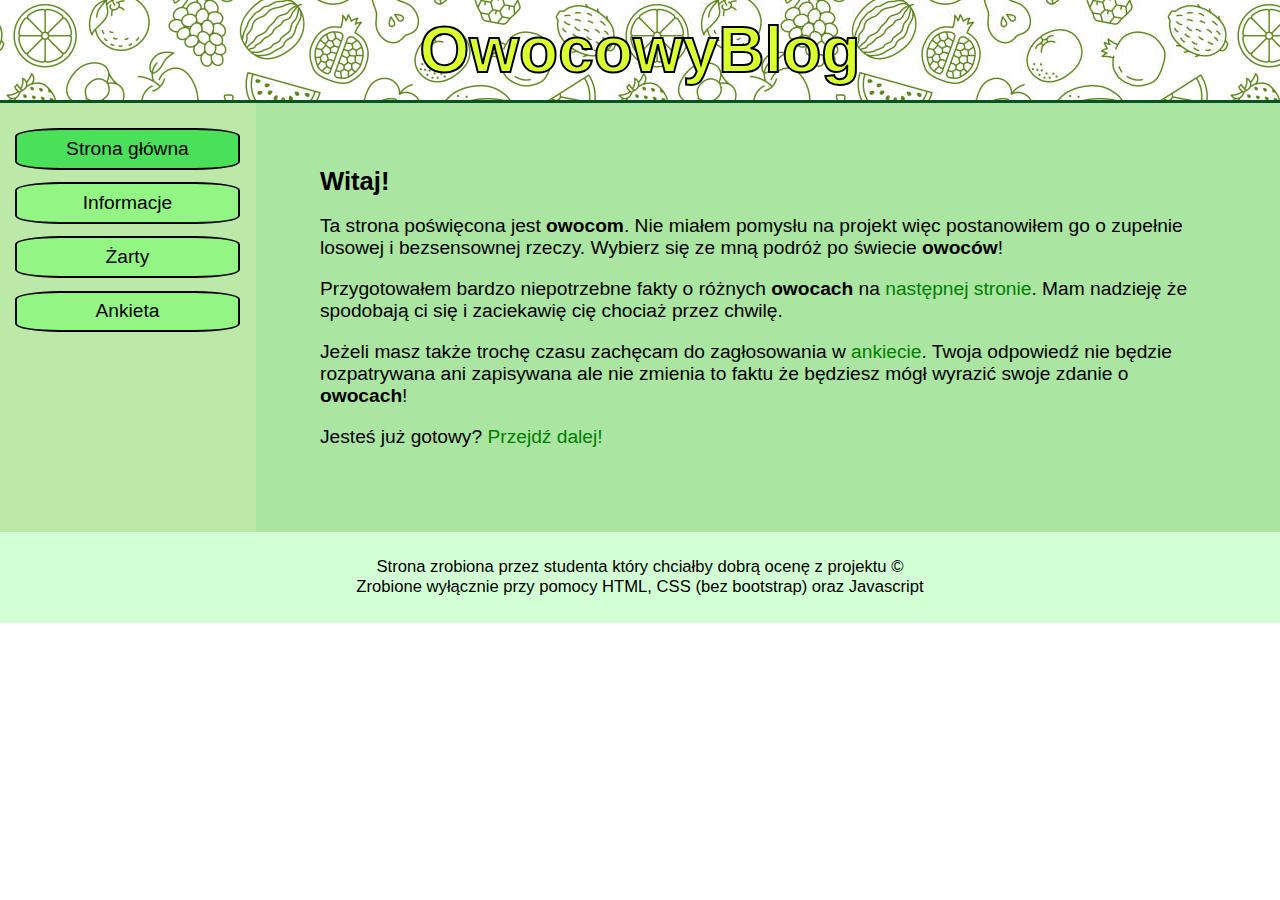
<file: index.html>
<!DOCTYPE html>
<html lang="en">
<head>
    <meta charset="UTF-8">
    <meta name="viewport" content="width=device-width, initial-scale=1.0">
    <link rel="icon" type="image/x-icon" href="img/icon.ico">
    <link rel="stylesheet" href="styles.css">
    <title>OwocowyBlog</title>
</head>
<body>
    
    <header>
        <b>OwocowyBlog</b>
    </header>
    <section class="flex-container">
        <nav>
            <ul>
                <a href="index.html">
                    <li class="nav-active">
                        Strona główna
                    </li>
                </a>
                <a href="info.html">
                    <li>
                        Informacje
                    </li>
                </a>
                <a href="zarty.html">
                    <li>
                        Żarty
                    </li>
                </a>
                <a href="ankieta.html">
                    <li>
                        Ankieta
                    </li>
                </a>
            </ul>
        </nav>
        <article>
            <h1>Witaj!</h1>
            <p>
                Ta strona poświęcona jest <b>owocom</b>. 
                Nie miałem pomysłu na projekt więc postanowiłem go o zupełnie losowej i bezsensownej rzeczy. 
                Wybierz się ze mną podróż po świecie <b>owoców</b>!
            </p>
            <p>
                Przygotowałem bardzo niepotrzebne fakty o różnych <b>owocach</b> na 
                <a href="info.html">następnej stronie</a>. 
                Mam nadzieję że spodobają ci się i zaciekawię cię chociaż przez chwilę.
            </p>
            <p>
                Jeżeli masz także trochę czasu zachęcam do zagłosowania w 
                <a href="ankieta.html">ankiecie</a>.
                Twoja odpowiedź nie będzie rozpatrywana ani zapisywana ale nie zmienia to faktu że będziesz mógł wyrazić swoje zdanie o <b>owocach</b>!
            </p>
            <p>
                Jesteś już gotowy?
                <a href="info.html">Przejdź dalej!</a>
            </p>
        </article>
    </section>
    <footer>
        Strona zrobiona przez studenta który chciałby dobrą ocenę z projektu &copy;<br>
        Zrobione wyłącznie przy pomocy HTML, CSS (bez bootstrap) oraz Javascript
    </footer>
</body>
</html>
</file>
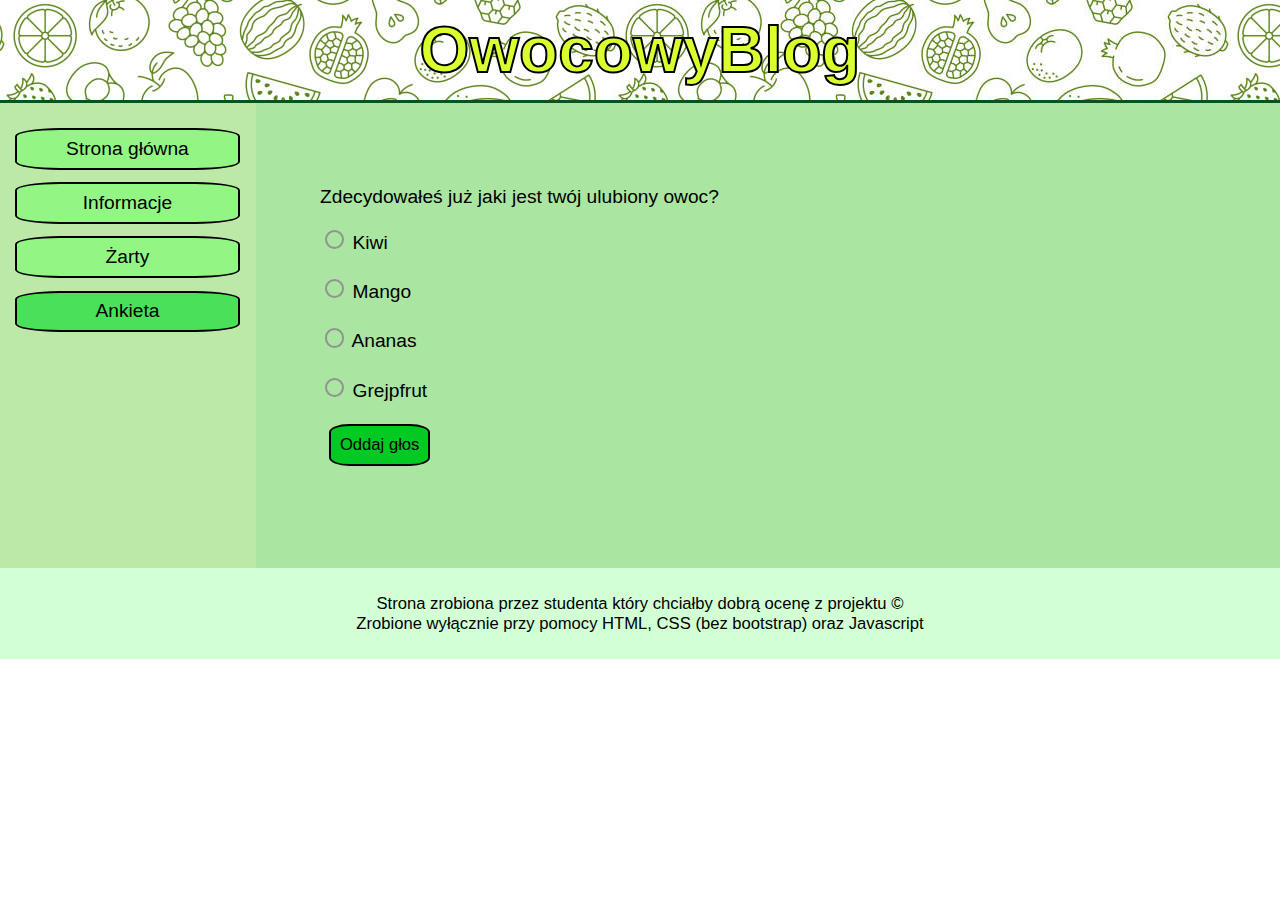
<file: ankieta.html>
<!DOCTYPE html>
<html lang="en">
<head>
    <meta charset="UTF-8">
    <meta name="viewport" content="width=device-width, initial-scale=1.0">
    <link rel="icon" type="image/x-icon" href="img/icon.ico">
    <link rel="stylesheet" href="styles.css">
    <title>OwocowyBlog</title>
</head>
<body>
    
    <header>
        <b>OwocowyBlog</b>
    </header>
    <section class="flex-container">
        <nav>
            <ul>
                <a href="index.html">
                    <li>
                        Strona główna
                    </li>
                </a>
                <a href="info.html">
                    <li>
                        Informacje
                    </li>
                </a>
                <a href="zarty.html">
                    <li>
                        Żarty
                    </li>
                </a>
                <a href="ankieta.html">
                    <li class="nav-active">
                        Ankieta
                    </li>
                </a>
            </ul>
        </nav>
        <article>
            <div id="form">
                <p>Zdecydowałeś już jaki jest twój ulubiony owoc?</p>
                <label class="radio">
                    <input type="radio" name="fruit-selection" id="radio1">
                    Kiwi
                </label><br>
                
                <label class="radio">
                    <input type="radio" name="fruit-selection" id="radio2">
                    Mango
                </label><br>

                <label class="radio">
                    <input type="radio" name="fruit-selection" id="radio3">
                    Ananas
                </label><br>

                <label class="radio">
                    <input type="radio" name="fruit-selection" id="radio4">
                    Grejpfrut
                </label><br>

                <button class="submit-button" onclick="verifyForm()">Oddaj głos</button>
            </div>

            <p id="notShow">
                Dziękuję za wypełnienie ankiety!!! Twój wybór to 
                <b id="formDone"></b>
            </p>
        </article>
        <script>
            function formDone(){
                document.getElementById("notShow").style.opacity = 1;
                document.getElementById("form").style.opacity = 0;
                document.getElementById("form").style.height = 0;
            }
            function verifyForm(){
                if(document.getElementById("radio1").checked){
                    formDone();
                    document.getElementById("formDone").innerHTML = "Kiwi"
                }
                else if(document.getElementById("radio2").checked){
                    formDone();
                    document.getElementById("formDone").innerHTML = "Mango"
                }
                else if(document.getElementById("radio3").checked){
                    formDone();
                    document.getElementById("formDone").innerHTML = "Ananas"
                }
                else if(document.getElementById("radio4").checked){
                    formDone();
                    document.getElementById("formDone").innerHTML = "Grejpfrut"
                }
                else{
                    alert("Najpierw wybierz owoc!")
                }
            }
        </script>
    </section>
    <footer>
        Strona zrobiona przez studenta który chciałby dobrą ocenę z projektu &copy;<br>
        Zrobione wyłącznie przy pomocy HTML, CSS (bez bootstrap) oraz Javascript
    </footer>
</body>
</html>
</file>
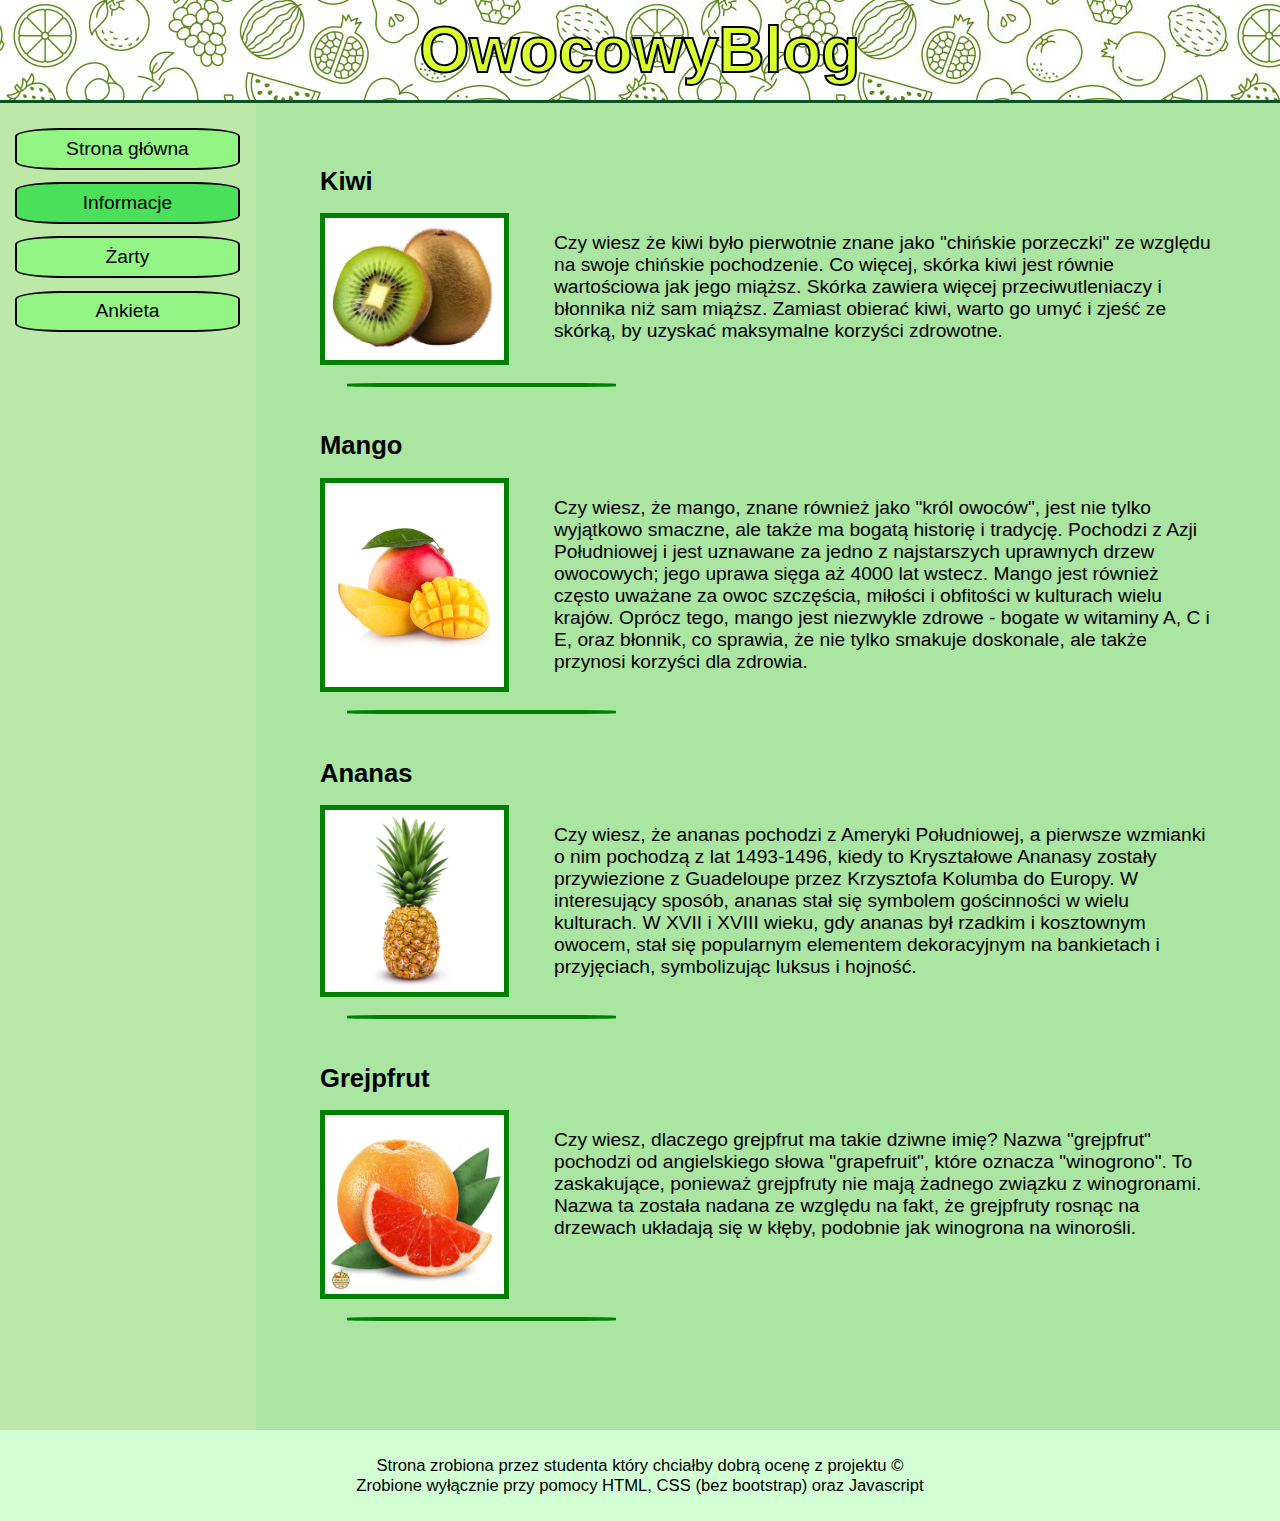
<file: info.html>
<!DOCTYPE html>
<html lang="en">
<head>
    <meta charset="UTF-8">
    <meta name="viewport" content="width=device-width, initial-scale=1.0">
    <link rel="icon" type="image/x-icon" href="img/icon.ico">
    <link rel="stylesheet" href="styles.css">
    <title>OwocowyBlog</title>
</head>
<body>
    
    <header>
        <b>OwocowyBlog</b>
    </header>
    <section class="flex-container">
        <nav>
            <ul>
                <a href="index.html">
                    <li>
                        Strona główna
                    </li>
                </a>
                <a href="info.html">
                    <li class="nav-active">
                        Informacje
                    </li>
                </a>
                <a href="zarty.html">
                    <li>
                        Żarty
                    </li>
                </a>
                <a href="ankieta.html">
                    <li>
                        Ankieta
                    </li>
                </a>
            </ul>
        </nav>
        <article>
            <h1>Kiwi</h1>
            <div class="flex-container fruit-section">
                <img src="img/kiwi.jpg">
                <p>
                    Czy wiesz że kiwi było pierwotnie znane jako "chińskie porzeczki" ze względu na swoje chińskie pochodzenie.
                    Co więcej, skórka kiwi jest równie wartościowa jak jego miąższ. Skórka zawiera więcej przeciwutleniaczy i błonnika niż sam miąższ. 
                    Zamiast obierać kiwi, warto go umyć i zjeść ze skórką, by uzyskać maksymalne korzyści zdrowotne.
                </p>
            </div>
            <div class="divider"></div>
            <h1>Mango</h1>
            <div class="flex-container fruit-section">
                <img src="img/mango.jpg">
                <p>
                    Czy wiesz, że mango, znane również jako "król owoców", jest nie tylko wyjątkowo smaczne, ale także ma bogatą historię i tradycję. 
                    Pochodzi z Azji Południowej i jest uznawane za jedno z najstarszych uprawnych drzew owocowych; jego uprawa sięga aż 4000 lat wstecz.
                    Mango jest również często uważane za owoc szczęścia, miłości i obfitości w kulturach wielu krajów. 
                    Oprócz tego, mango jest niezwykle zdrowe - bogate w witaminy A, C i E, oraz błonnik, co sprawia, że nie tylko smakuje doskonale, 
                    ale także przynosi korzyści dla zdrowia. 
                </p>
            </div>
            <div class="divider"></div>
            <h1>Ananas</h1>
            <div class="flex-container fruit-section">
                <img src="img/ananas.jpg">
                <p>
                    Czy wiesz, że ananas pochodzi z Ameryki Południowej, a pierwsze wzmianki o nim pochodzą z lat 1493-1496, 
                    kiedy to Kryształowe Ananasy zostały przywiezione z Guadeloupe przez Krzysztofa Kolumba do Europy.
                    W interesujący sposób, ananas stał się symbolem gościnności w wielu kulturach. 
                    W XVII i XVIII wieku, gdy ananas był rzadkim i kosztownym owocem, stał się popularnym elementem dekoracyjnym na 
                    bankietach i przyjęciach, symbolizując luksus i hojność.
                </p>
            </div>
            <div class="divider"></div>
            <h1>Grejpfrut</h1>
            <div class="flex-container fruit-section">
                <img src="img/grejpfrut.jpg">
                <p>
                    Czy wiesz, dlaczego grejpfrut ma takie dziwne imię? Nazwa "grejpfrut" pochodzi od angielskiego słowa "grapefruit", 
                    które oznacza "winogrono". To zaskakujące, ponieważ grejpfruty nie mają żadnego związku z winogronami. 
                    Nazwa ta została nadana ze względu na fakt, że grejpfruty rosnąc na drzewach układają się w kłęby, podobnie jak winogrona na winorośli.
                </p>
            </div>
            <div class="divider"></div>
        </article>
    </section>
    <footer>
        Strona zrobiona przez studenta który chciałby dobrą ocenę z projektu &copy;<br>
        Zrobione wyłącznie przy pomocy HTML, CSS (bez bootstrap) oraz Javascript
    </footer>
</body>
</html>
</file>
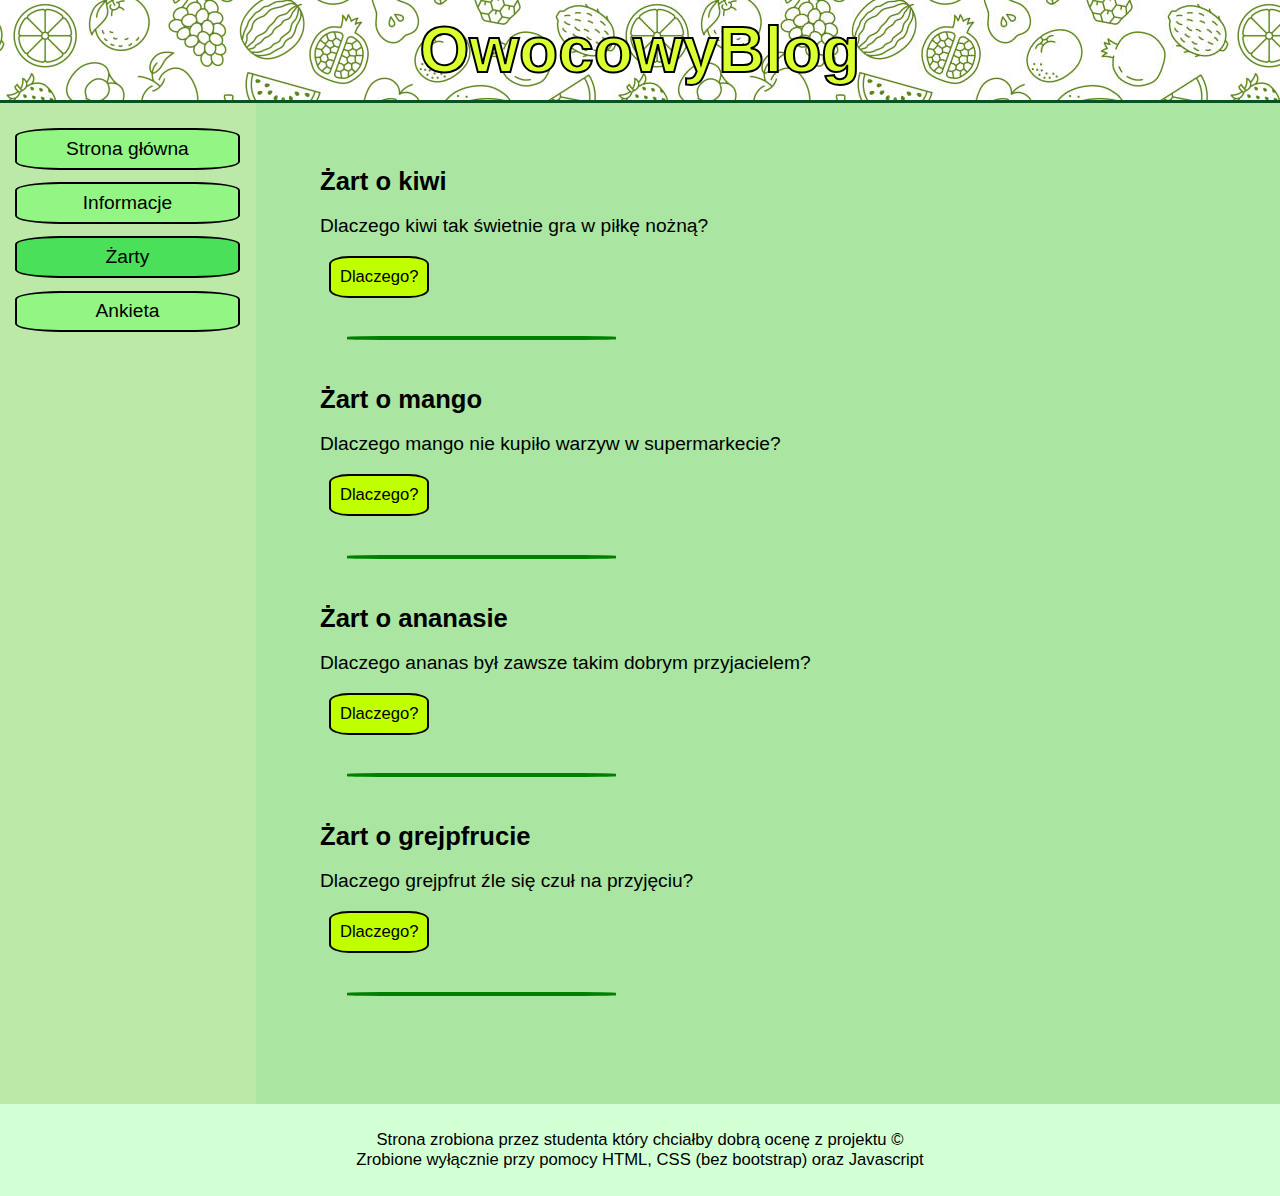
<file: zarty.html>
<!DOCTYPE html>
<html lang="en">
<head>
    <meta charset="UTF-8">
    <meta name="viewport" content="width=device-width, initial-scale=1.0">
    <link rel="icon" type="image/x-icon" href="img/icon.ico">
    <link rel="stylesheet" href="styles.css">
    <title>OwocowyBlog</title>
</head>
<body>
    
    <header>
        <b>OwocowyBlog</b>
    </header>
    <section class="flex-container">
        <nav>
            <ul>
                <a href="index.html">
                    <li>
                        Strona główna
                    </li>
                </a>
                <a href="info.html">
                    <li>
                        Informacje
                    </li>
                </a>
                <a href="zarty.html">
                    <li class="nav-active">
                        Żarty
                    </li>
                </a>
                <a href="ankieta.html">
                    <li>
                        Ankieta
                    </li>
                </a>
            </ul>
        </nav>
        <article>
            <script>
                function showText(num){
                    document.querySelector("#pun".concat('', num.toString())).style.opacity = 1;
                    document.querySelector("#pun".concat('', num.toString())).style.height = 'fit-content';

                    document.querySelector("#button".concat('', num.toString())).style.opacity = 0.6;
                    document.querySelector("#button".concat('', num.toString()).concat('', ":hover")).style.backgroundColor = 'rgb(191, 255, 0)';
                    document.querySelector("#button".concat('', num.toString()).concat('', ":hover")).style.cursor = 'default';
                }
            </script>

            <h1>Żart o kiwi</h1>
            <div class="jokes-section">
                <p>Dlaczego kiwi tak świetnie gra w piłkę nożną?</p>
                <button onclick="showText(1)" id="button1">Dlaczego?</button>
                <p id="pun1" class="pun">Bo zawsze "wykiwi" wszystkich przeciwników!</p>
            </div>
            <div class="divider"></div>
            <h1>Żart o mango</h1>
            <div class="jokes-section">
                <p>Dlaczego mango nie kupiło warzyw w supermarkecie?</p>
                <button onclick="showText(2)" id="button2">Dlaczego?</button>
                <p id="pun2" class="pun">Bo już miało pełno witamin!</p>
            </div>
            <div class="divider"></div>
            <h1>Żart o ananasie</h1>
            <div class="jokes-section">
                <p>Dlaczego ananas był zawsze takim dobrym przyjacielem?</p>
                <button onclick="showText(3)" id="button3">Dlaczego?</button>
                <p id="pun3" class="pun">Bo był zawsze słodki, niezależnie od sytuacji!</p>
            </div>
            <div class="divider"></div>
            <h1>Żart o grejpfrucie</h1>
            <div class="jokes-section">
                <p>Dlaczego grejpfrut źle się czuł na przyjęciu?</p>
                <button onclick="showText(4)" id="button4">Dlaczego?</button>
                <p id="pun4" class="pun">Bo myślał, że jest trochę za "kwasowy" do tego towarzystwa!</p>
            </div>
            <div class="divider"></div>
        </article>
    </section>
    <footer>
        Strona zrobiona przez studenta który chciałby dobrą ocenę z projektu &copy;<br>
        Zrobione wyłącznie przy pomocy HTML, CSS (bez bootstrap) oraz Javascript
    </footer>
</body>
</html>
</file>
<file: styles.css>
* {
    font-family: "trebuchet MS", sans-serif;
}

body{
    margin: 0;
    overflow: auto;
}

header{
    text-align: center;
    font-size: 2vw;
    border-bottom: 3px solid rgb(9, 82, 33);
    padding: 1%;
    background-image: url(img/background_fruit.jpg);
    -webkit-text-stroke-width: 2px;
    -webkit-text-stroke-color: rgb(0, 0, 0);
    color: rgb(217, 255, 47);
    font-size: 5vw;
}

section{
    width: 100%;
}

nav{
    width: 20%;
    height: inherit;
    background-color: rgb(189, 233, 168);
    font-size: 2vw;
}

nav ul{
    list-style-type: none;
    padding: 0;
}

nav ul li{
    margin-bottom: 5%;
    margin-left: 6%;
    background-color: rgb(147, 246, 132);
    width: 80%;
    padding: 3%;
    border-radius: 20%;
    text-align: center;
    font-size: 1.5vw;
    border: 2px solid black; 
}

nav ul li:hover{
    cursor: pointer;
    background-color: rgb(60, 179, 72);
}

article{
    width: 70%;
    padding: 5%;
    background-color: rgb(170, 229, 161);
    font-size: 1.5vw;
}

article h1{
    margin-top: 0;
    font-size: 2vw;
}

article a{
    text-decoration: none;
    color: green;
}

article a:hover{
    color: rgb(84, 175, 4);
}

nav a{
    text-decoration: none;
    color: black;
}

footer{
    width: 96%;
    background-color: rgb(211, 255, 212);
    font-size: 1.3vw;
    padding: 2%;
    text-align: center;
}

.flex-container {
    display: flex;
    flex-wrap: nowrap;
}

.fruit-section {
    width: 100%;
    height: auto;
    margin-bottom: 2%;
}

.fruit-section img{
    margin-right: 5%;
    border: 5px solid green;
    height: auto;
    width: 20%;
}

.jokes-section button{
    background-color: rgb(191, 255, 0);
    padding: 1%;
    margin-left: 1%;
    border: 2px solid black;
    border-radius: 20%;
    font-size: 1.3vw;
    cursor: pointer;
}

.jokes-section button:hover{
    background-color: rgb(160, 210, 0);
}

.pun{
    opacity: 0;
    transition: opacity 0.5s;
    height: 0;
}

.divider{
    width: 30%;
    border-bottom: 4px solid green;
    margin-bottom: 5%;
    border-radius: 20%;
    margin-left: 3%;
}

.nav-active{
    background-color: rgb(74, 224, 89);
}

.radio{
    display: block;
    cursor: pointer; 
    user-select:none;
    text-align: left;
}

input[type=radio] {
    --s: 1em;
    --c: #009619;
    
    height: var(--s);
    aspect-ratio: 1;
    border: calc(var(--s)/8) solid #939393;
    padding: calc(var(--s)/8);
    background: 
       radial-gradient(farthest-side,var(--c) 94%,#0000) 
       50%/0 0 no-repeat content-box;
    border-radius: 50%;
    outline-offset: calc(var(--s)/10);
    -webkit-appearance: none;
    -moz-appearance: none;
    appearance: none;
    cursor: pointer;
    font-size: inherit;
    transition: .3s;
  }
  input[type=radio]:checked {
    border-color: var(--c);
    background-size: 100% 100%;
  }
  
  input[type=radio]:disabled {
    background: 
       linear-gradient(#939393 0 0) 
       50%/100% 20% no-repeat content-box;
    opacity: .5;
    cursor: not-allowed;
  }

.submit-button{
    background-color: rgb(2, 202, 35);
    padding: 1%;
    margin-left: 1%;
    border: 2px solid black;
    border-radius: 20%;
    font-size: 1.3vw;
    cursor: pointer;
}

.submit-button:hover{
    background-color: rgb(0, 147, 24)
}

#form{
    z-index: -1;
}

#notShow{
    opacity: 0;
    height: 0;
}

@media (max-width: 600px){
    section{
        flex-direction:column;
    }

    section nav{
        width: 100%;
        text-align: center;
    }

    section nav ul li{
        padding: 1%;
        display: inline;
        font-size: 2vw;
    }

    section article{
        width: 90%;
    }

    header{
        font-size: 7vw;
        border-bottom: 2px solid rgb(9, 82, 33);
        padding: 1%;
        background-image: url(img/background_fruit.jpg);
        -webkit-text-stroke-width: 1px;
    }

    .divider{
        border-bottom:3px solid green;
        margin-left: 2%;
    }

    .fruit-section img{
        margin-right: 5%;
        border: 3px solid green;
    }

    p{
        font-size: 1.8vw;
    }
}
</file>
